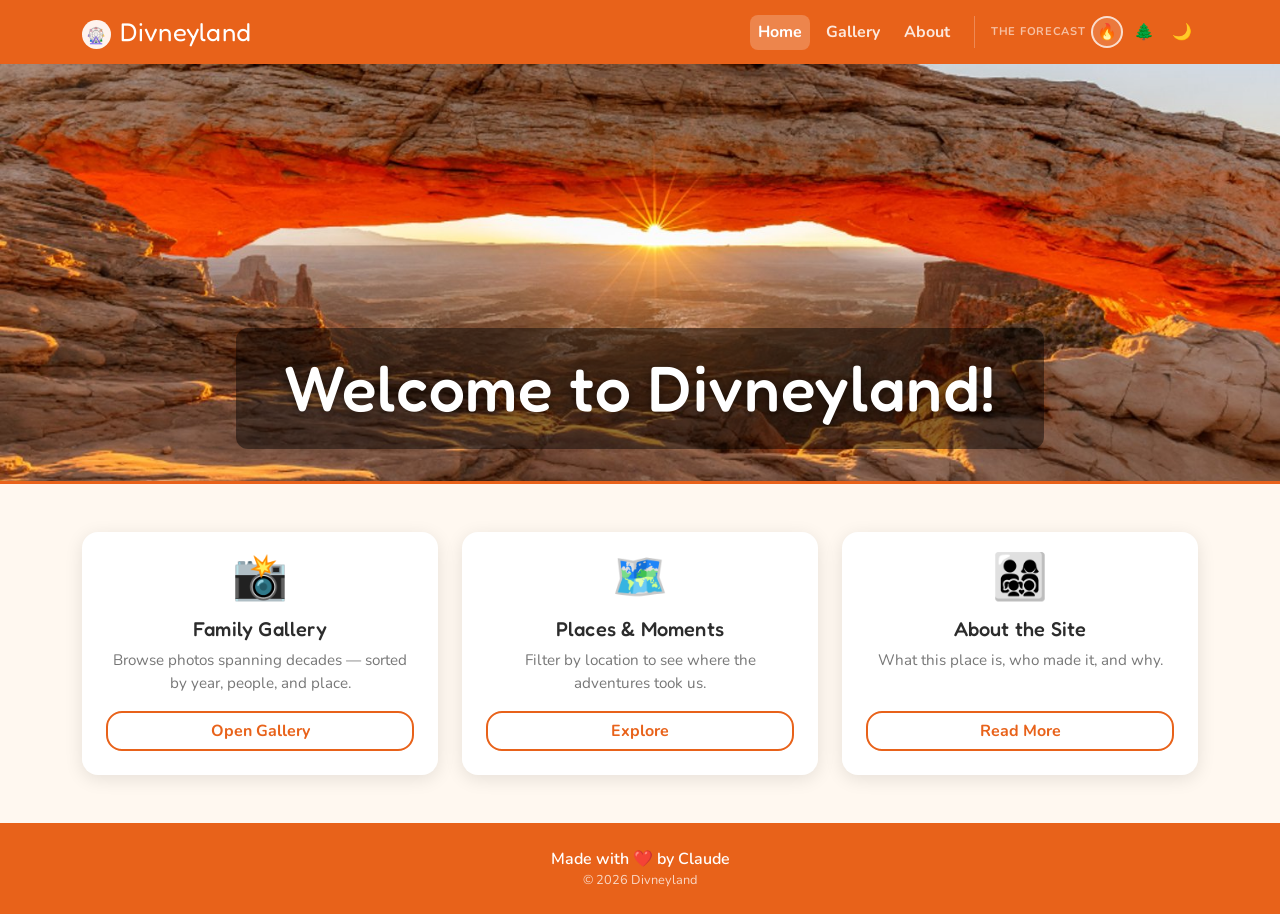
<file: index.html>
<!DOCTYPE html>
<html lang="en">
<head>
  <meta charset="UTF-8" />
  <meta name="viewport" content="width=device-width, initial-scale=1.0" />
  <title>Divneyland</title>

  <!-- Apply saved theme before render to avoid flash -->
  <script>document.documentElement.setAttribute('data-theme', localStorage.getItem('dv-theme') || 'campfire');</script>

  <link rel="preconnect" href="https://fonts.googleapis.com" />
  <link rel="preconnect" href="https://fonts.gstatic.com" crossorigin />
  <link href="https://fonts.googleapis.com/css2?family=Fredoka+One&family=Nunito:wght@400;600;700&display=swap" rel="stylesheet" />
  <link href="https://cdn.jsdelivr.net/npm/bootstrap@5.3.3/dist/css/bootstrap.min.css" rel="stylesheet" />
  <link rel="stylesheet" href="css/theme.css" />
</head>
<body>

  <div id="site-nav"></div>

  <!-- ── Hero ──────────────────────────────────────────────── -->
  <header class="dv-hero" style="background-image: url('assets/arches_np-1500x500.jpeg');">
    <div class="container text-center">
      <h1 class="dv-hero-title dv-hero-title--pill">Welcome to Divneyland!</h1>
    </div>
  </header>

  <!-- ── Feature cards ─────────────────────────────────────── -->
  <main class="container my-5">
    <div class="row g-4 justify-content-center">

      <div class="col-sm-6 col-lg-4">
        <div class="card dv-card h-100 text-center p-4">
          <div class="dv-card-icon mb-3">📸</div>
          <h2 class="h5 dv-card-title">Family Gallery</h2>
          <p class="dv-card-body">
            Browse photos spanning decades — sorted by year, people, and place.
          </p>
          <a href="gallery.html" class="btn dv-btn-outline mt-auto">Open Gallery</a>
        </div>
      </div>

      <div class="col-sm-6 col-lg-4">
        <div class="card dv-card h-100 text-center p-4">
          <div class="dv-card-icon mb-3">🗺️</div>
          <h2 class="h5 dv-card-title">Places & Moments</h2>
          <p class="dv-card-body">
            Filter by location to see where the adventures took us.
          </p>
          <a href="gallery.html" class="btn dv-btn-outline mt-auto">Explore</a>
        </div>
      </div>

      <div class="col-sm-6 col-lg-4">
        <div class="card dv-card h-100 text-center p-4">
          <div class="dv-card-icon mb-3">👨‍👩‍👧‍👦</div>
          <h2 class="h5 dv-card-title">About the Site</h2>
          <p class="dv-card-body">
            What this place is, who made it, and why.
          </p>
          <a href="about.html" class="btn dv-btn-outline mt-auto">Read More</a>
        </div>
      </div>

    </div>
  </main>

  <!-- ── Footer ─────────────────────────────────────────────── -->
  <div id="site-footer"></div>

  <script src="https://cdn.jsdelivr.net/npm/bootstrap@5.3.3/dist/js/bootstrap.bundle.min.js"></script>
  <script src="js/theme.js"></script>
  <script src="js/nav.js"></script>
</body>
</html>
</file>
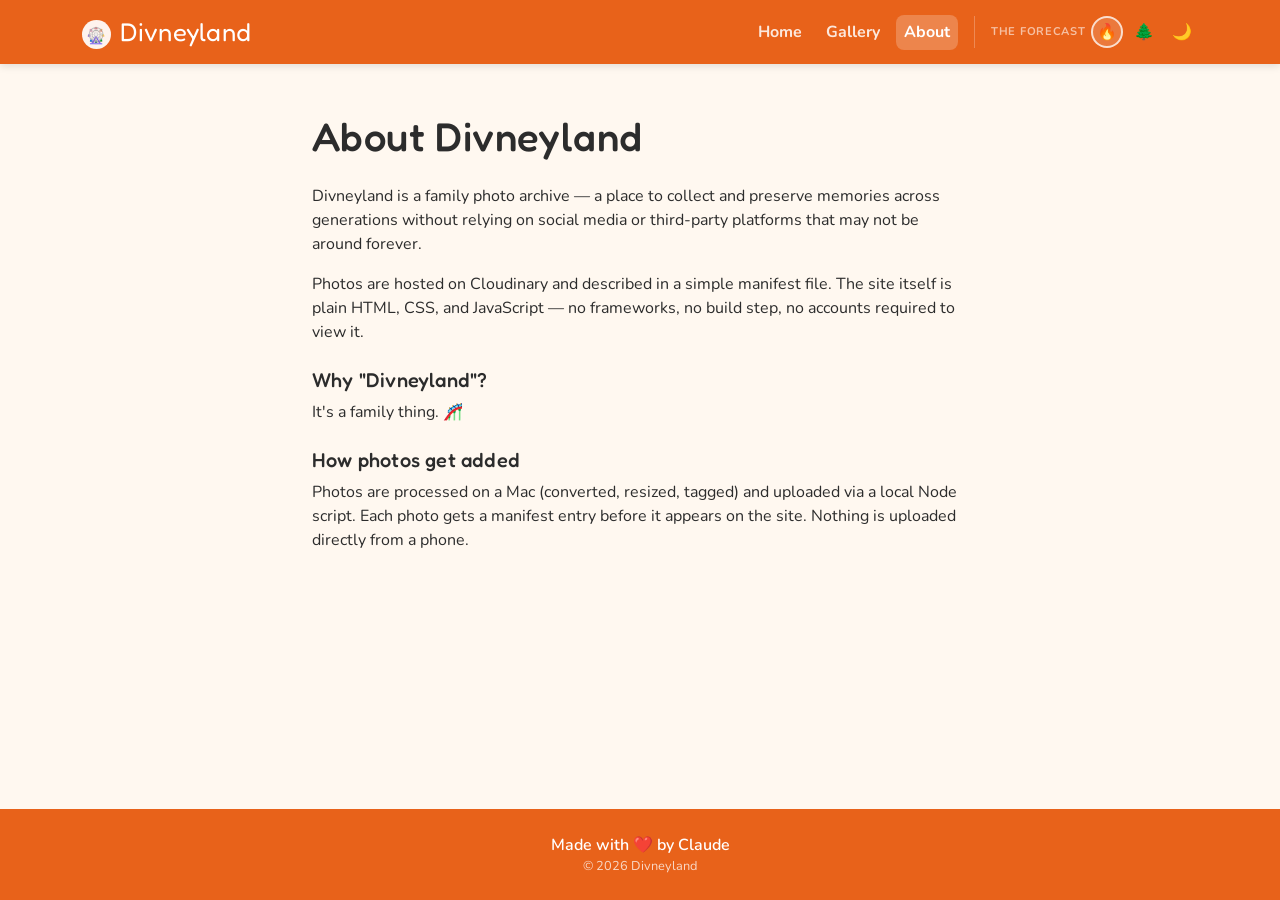
<file: about.html>
<!DOCTYPE html>
<html lang="en">
<head>
  <meta charset="UTF-8" />
  <meta name="viewport" content="width=device-width, initial-scale=1.0" />
  <title>About — Divneyland</title>

  <script>document.documentElement.setAttribute('data-theme', localStorage.getItem('dv-theme') || 'campfire');</script>

  <link rel="preconnect" href="https://fonts.googleapis.com" />
  <link rel="preconnect" href="https://fonts.gstatic.com" crossorigin />
  <link href="https://fonts.googleapis.com/css2?family=Fredoka+One&family=Nunito:wght@400;600;700&display=swap" rel="stylesheet" />
  <link href="https://cdn.jsdelivr.net/npm/bootstrap@5.3.3/dist/css/bootstrap.min.css" rel="stylesheet" />
  <link rel="stylesheet" href="css/theme.css" />
</head>
<body>

  <div id="site-nav"></div>

  <main class="container my-5" style="max-width: 680px;">
    <h1 class="mb-4">About Divneyland</h1>

    <p>
      Divneyland is a family photo archive — a place to collect and preserve memories
      across generations without relying on social media or third-party platforms that
      may not be around forever.
    </p>

    <p>
      Photos are hosted on Cloudinary and described in a simple manifest file.
      The site itself is plain HTML, CSS, and JavaScript — no frameworks, no build step,
      no accounts required to view it.
    </p>

    <h2 class="h5 mt-4 mb-2">Why "Divneyland"?</h2>
    <p>
      It's a family thing. 🎢
    </p>

    <h2 class="h5 mt-4 mb-2">How photos get added</h2>
    <p>
      Photos are processed on a Mac (converted, resized, tagged) and uploaded via a local
      Node script. Each photo gets a manifest entry before it appears on the site.
      Nothing is uploaded directly from a phone.
    </p>
  </main>

  <div id="site-footer"></div>

  <script src="https://cdn.jsdelivr.net/npm/bootstrap@5.3.3/dist/js/bootstrap.bundle.min.js"></script>
  <script src="js/theme.js"></script>
  <script src="js/nav.js"></script>
</body>
</html>
</file>
<file: css/theme.css>
/* ── Theme tokens ────────────────────────────────────────────
   All color decisions live here as CSS variables.
   Swap a theme by setting data-theme on <html>.
   ─────────────────────────────────────────────────────────── */

/* Campfire (default) */
:root {
  --dv-primary:      #E8621A;
  --dv-accent:       #C0392B;
  --dv-bg:           #FFF8F0;
  --dv-surface:      #FFFFFF;
  --dv-text:         #2C2C2C;
  --dv-muted:        #777;

  /* non-color tokens — shared across all themes */
  --dv-radius:       1rem;
  --dv-radius-sm:    0.5rem;
  --dv-shadow:       0 4px 18px rgba(0,0,0,0.10);
  --dv-shadow-hover: 0 8px 28px rgba(0,0,0,0.16);
}

/* Forest Trail */
[data-theme="forest"] {
  --dv-primary:  #2D6A4F;
  --dv-accent:   #F4A261;
  --dv-bg:       #F0F7F4;
  --dv-surface:  #FFFFFF;
  --dv-text:     #1A3A2A;
  --dv-muted:    #5A7A6A;
}

/* Night Camp */
[data-theme="night"] {
  --dv-primary:  #1B2A4A;
  --dv-accent:   #F5A623;
  --dv-bg:       #F7F3EC;
  --dv-surface:  #FFFFFF;
  --dv-text:     #1B2A4A;
  --dv-muted:    #666;
}

/* ── Base ────────────────────────────────────────────────── */
body {
  background-color: var(--dv-bg);
  color: var(--dv-text);
  font-family: 'Nunito', sans-serif;
  display: flex;
  flex-direction: column;
  min-height: 100vh;
  transition: background-color 0.35s ease, color 0.35s ease;
}

h1, h2, h3, .dv-brand {
  font-family: 'Fredoka One', cursive;
  letter-spacing: 0.01em;
}

/* ── Navbar ──────────────────────────────────────────────── */
.dv-navbar {
  background-color: var(--dv-primary);
  box-shadow: 0 2px 8px rgba(0,0,0,0.12);
  transition: background-color 0.35s ease;
}

.dv-brand {
  font-size: 1.6rem;
  color: #fff !important;
}

.dv-brand-icon {
  display: inline-flex;
  align-items: center;
  justify-content: center;
  background: rgba(255,255,255,0.92);
  border-radius: 50%;
  width: 1.8rem;
  height: 1.8rem;
  font-size: 1rem;
  vertical-align: middle;
  margin-right: 0.1rem;
}

.dv-navbar .nav-link {
  color: rgba(255,255,255,0.85) !important;
  font-weight: 700;
  border-radius: var(--dv-radius-sm);
  padding: 0.35rem 0.75rem;
  transition: background 0.15s;
}

.dv-navbar .nav-link:hover,
.dv-navbar .nav-link.active {
  background: rgba(255,255,255,0.22);
  color: #fff !important;
}

/* ── Forecast picker ─────────────────────────────────────── */
.dv-forecast {
  display: flex;
  align-items: center;
  gap: 0.35rem;
  margin-left: 1rem;
  padding-left: 1rem;
  border-left: 1px solid rgba(255,255,255,0.25);
}

.dv-forecast-label {
  font-size: 0.7rem;
  font-weight: 700;
  letter-spacing: 0.06em;
  text-transform: uppercase;
  color: rgba(255,255,255,0.6);
  white-space: nowrap;
}

.dv-forecast-btn {
  background: none;
  border: 2px solid transparent;
  border-radius: 50%;
  width: 2rem;
  height: 2rem;
  font-size: 1rem;
  line-height: 1;
  cursor: pointer;
  transition: border-color 0.15s, transform 0.1s;
  display: flex;
  align-items: center;
  justify-content: center;
}

.dv-forecast-btn:hover {
  transform: scale(1.15);
}

.dv-forecast-btn.active {
  border-color: rgba(255,255,255,0.75);
  background: rgba(255,255,255,0.15);
}

/* On mobile, stack nicely inside the collapsed nav */
@media (max-width: 767px) {
  .dv-forecast {
    margin-left: 0;
    padding-left: 0;
    border-left: none;
    padding-top: 0.5rem;
    border-top: 1px solid rgba(255,255,255,0.2);
    margin-top: 0.5rem;
  }
}

/* ── Hero ────────────────────────────────────────────────── */
.dv-hero {
  background-color: #1a1a1a;
  background-size: cover;
  background-position: top center;
  background-repeat: no-repeat;
  border-bottom: 3px solid var(--dv-primary);
  position: relative;
  transition: border-color 0.35s ease;
  height: 420px;
  display: flex;
  align-items: flex-end;
  padding-bottom: 1.5rem;
}

.dv-hero > * {
  position: relative;
  width: 100%;
}

@media (max-width: 767px) {
  .dv-hero { display: none; }
}

.dv-hero-title {
  font-size: clamp(2.2rem, 6vw, 4rem);
  color: #fff;
  text-shadow: 0 2px 8px rgba(0,0,0,0.5);
}

.dv-hero-title--pill {
  display: inline-block;
  background: rgba(0,0,0,0.45);
  border-radius: 0.75rem;
  padding: 0.35em 0.75em;
}

/* ── Buttons ─────────────────────────────────────────────── */
.dv-btn-primary {
  background-color: var(--dv-primary);
  border-color: var(--dv-primary);
  color: #fff;
  font-family: 'Fredoka One', cursive;
  font-size: 1.1rem;
  border-radius: var(--dv-radius);
  padding: 0.55rem 1.6rem;
  transition: filter 0.15s, transform 0.1s, background-color 0.35s ease, border-color 0.35s ease;
}

.dv-btn-primary:hover {
  filter: brightness(1.08);
  transform: translateY(-1px);
  color: #fff;
}

.dv-btn-outline {
  border: 2px solid var(--dv-primary);
  color: var(--dv-primary);
  font-weight: 700;
  border-radius: var(--dv-radius);
  background: transparent;
  transition: background 0.15s, color 0.15s, border-color 0.35s ease;
}

.dv-btn-outline:hover {
  background: var(--dv-primary);
  color: #fff;
}

/* ── Cards ───────────────────────────────────────────────── */
.dv-card {
  background: var(--dv-surface);
  border: none;
  border-radius: var(--dv-radius);
  box-shadow: var(--dv-shadow);
  transition: box-shadow 0.2s, transform 0.15s, background-color 0.35s ease;
}

.dv-card:hover {
  box-shadow: var(--dv-shadow-hover);
  transform: translateY(-3px);
}

.dv-card-icon {
  font-size: 2.8rem;
  line-height: 1;
}

.dv-card-title {
  font-family: 'Fredoka One', cursive;
  color: var(--dv-text);
}

.dv-card-body {
  color: var(--dv-muted);
  font-size: 0.95rem;
}

/* ── Footer ──────────────────────────────────────────────── */
.dv-footer {
  background-color: var(--dv-primary);
  color: #fff;
  font-weight: 600;
  margin-top: auto;
  transition: background-color 0.35s ease;
}

.dv-footer a {
  color: #fff;
  text-decoration: underline;
}

.dv-footer-copy {
  font-size: 0.8rem;
  opacity: 0.75;
  font-weight: 400;
}
</file>
